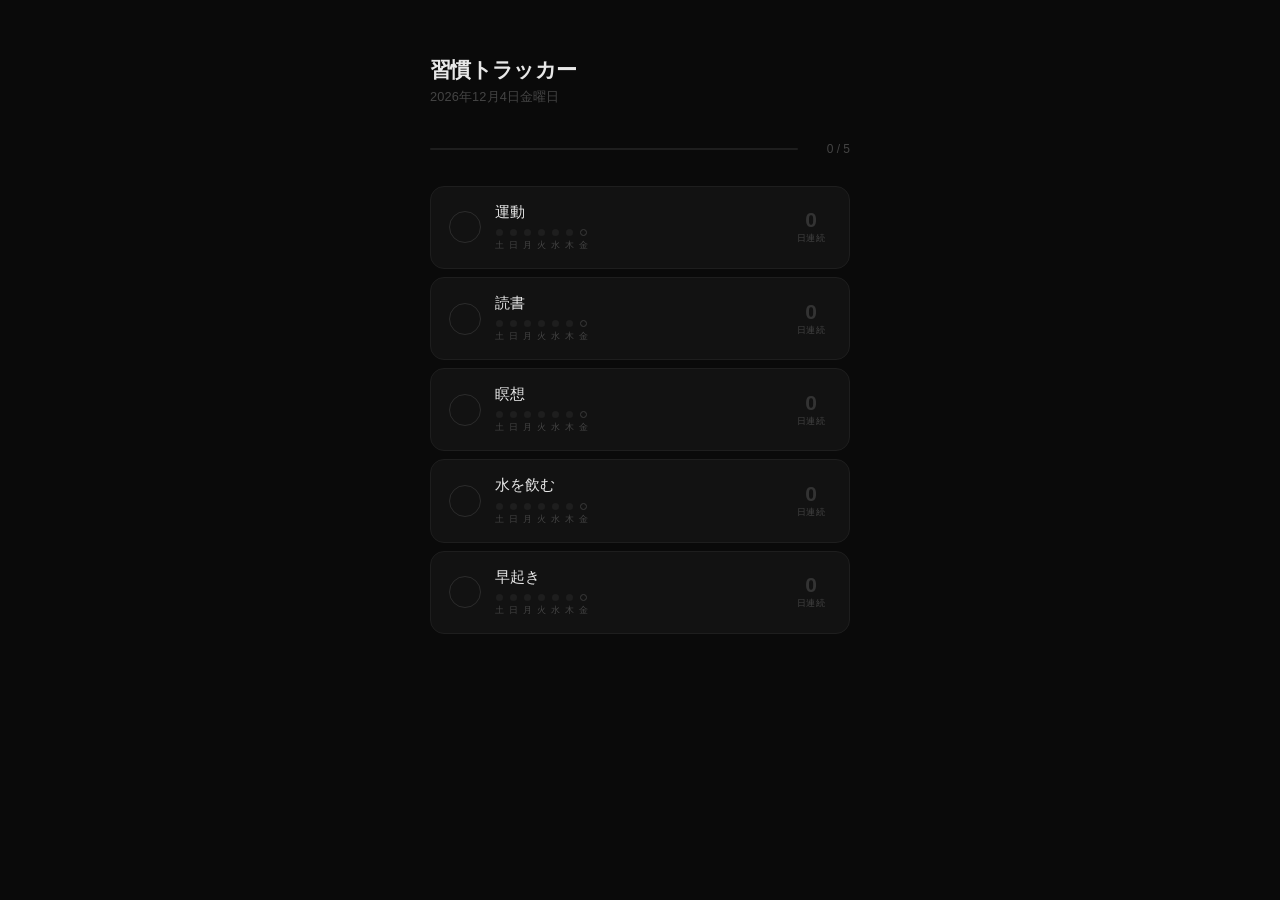
<file: index.html>
<!DOCTYPE html>
<html lang="ja">
<head>
    <meta charset="UTF-8">
    <meta name="viewport" content="width=device-width, initial-scale=1.0">
    <title>習慣トラッカー</title>
    <style>
        * { box-sizing: border-box; margin: 0; padding: 0; }

        :root {
            --bg: #0a0a0a;
            --surface: #121212;
            --surface-hover: #1a1a1a;
            --border: #1e1e1e;
            --border-checked: rgba(74, 222, 128, 0.28);
            --text: #e8e8e8;
            --text-dim: #888;
            --text-muted: #444;
            --green: #4ade80;
            --green-glow: rgba(74, 222, 128, 0.12);
        }

        body {
            background: var(--bg);
            color: var(--text);
            font-family: -apple-system, BlinkMacSystemFont, 'Helvetica Neue', 'Hiragino Sans', sans-serif;
            min-height: 100vh;
            padding: 3.5rem 1.25rem 5rem;
            -webkit-font-smoothing: antialiased;
        }

        .container {
            max-width: 420px;
            margin: 0 auto;
        }

        /* ── Header ── */
        .header {
            margin-bottom: 2.25rem;
        }

        .header h1 {
            font-size: 1.3125rem;
            font-weight: 600;
            letter-spacing: -0.03em;
            margin-bottom: 0.3rem;
        }

        .header .date {
            font-size: 0.8rem;
            color: var(--text-muted);
            letter-spacing: 0.01em;
        }

        /* ── Progress ── */
        .progress-wrap {
            display: flex;
            align-items: center;
            gap: 0.75rem;
            margin-bottom: 1.875rem;
        }

        .progress-track {
            flex: 1;
            height: 2px;
            background: var(--border);
            border-radius: 2px;
            overflow: hidden;
        }

        .progress-fill {
            height: 100%;
            background: var(--green);
            border-radius: 2px;
            transition: width 0.4s cubic-bezier(0.4, 0, 0.2, 1);
        }

        .progress-label {
            font-size: 0.75rem;
            color: var(--text-muted);
            font-variant-numeric: tabular-nums;
            min-width: 2.5rem;
            text-align: right;
        }

        /* ── Habit list ── */
        .habits {
            display: flex;
            flex-direction: column;
            gap: 0.5rem;
        }

        /* ── Habit card ── */
        .habit-card {
            background: var(--surface);
            border: 1px solid var(--border);
            border-radius: 14px;
            padding: 1rem 1.125rem;
            display: flex;
            align-items: center;
            gap: 0.875rem;
            cursor: pointer;
            user-select: none;
            transition: border-color 0.3s ease, background 0.3s ease;
        }

        .habit-card:hover { background: var(--surface-hover); }

        .habit-card.checked {
            border-color: var(--border-checked);
            background: linear-gradient(135deg, var(--surface), var(--green-glow));
        }

        /* ── Circle checkbox ── */
        .check-btn {
            width: 2rem;
            height: 2rem;
            border-radius: 50%;
            border: 1.5px solid #2c2c2c;
            background: transparent;
            display: flex;
            align-items: center;
            justify-content: center;
            flex-shrink: 0;
            position: relative;
            cursor: pointer;
            transition: border-color 0.25s, background 0.25s;
        }

        .check-btn.checked {
            background: var(--green);
            border-color: var(--green);
        }

        .check-icon {
            opacity: 0;
            transform: scale(0.4) rotate(-15deg);
            transition: opacity 0.22s ease, transform 0.28s cubic-bezier(0.34, 1.56, 0.64, 1);
        }

        .check-btn.checked .check-icon {
            opacity: 1;
            transform: scale(1) rotate(0deg);
        }

        /* Burst ring */
        .burst-ring {
            position: absolute;
            inset: -1px;
            border-radius: 50%;
            border: 2px solid var(--green);
            opacity: 0;
            pointer-events: none;
        }

        .burst-ring.go {
            animation: burst 0.55s ease-out forwards;
        }

        @keyframes burst {
            0%   { transform: scale(1); opacity: 0.7; }
            100% { transform: scale(2.6); opacity: 0; }
        }

        @keyframes pop {
            0%   { transform: scale(1); }
            45%  { transform: scale(1.22); }
            100% { transform: scale(1); }
        }

        .check-btn.pop { animation: pop 0.28s cubic-bezier(0.34, 1.56, 0.64, 1); }

        /* ── Habit info ── */
        .habit-info { flex: 1; min-width: 0; }

        .habit-name {
            font-size: 0.9375rem;
            font-weight: 500;
            margin-bottom: 0.45rem;
            transition: color 0.25s, opacity 0.25s;
        }

        .habit-card.checked .habit-name {
            color: var(--text-dim);
            opacity: 0.6;
        }

        /* ── 7-day dots ── */
        .week-row {
            display: flex;
            gap: 5px;
        }

        .day-cell {
            display: flex;
            flex-direction: column;
            align-items: center;
            gap: 3px;
        }

        .dot {
            width: 7px;
            height: 7px;
            border-radius: 50%;
            background: var(--border);
            transition: background 0.2s;
        }

        .dot.filled { background: var(--green); }

        .dot.today-empty {
            background: transparent;
            border: 1.5px solid #3a3a3a;
        }

        .day-lbl {
            font-size: 0.5625rem;
            color: var(--text-muted);
            font-weight: 500;
        }

        /* ── Streak badge ── */
        .streak {
            flex-shrink: 0;
            text-align: center;
            min-width: 2.5rem;
        }

        .streak-num {
            font-size: 1.3125rem;
            font-weight: 700;
            font-variant-numeric: tabular-nums;
            line-height: 1;
            color: #333;
            transition: color 0.25s;
        }

        .streak-num.active { color: var(--green); }

        .streak-lbl {
            font-size: 0.5625rem;
            color: var(--text-muted);
            letter-spacing: 0.04em;
            margin-top: 2px;
        }

        @keyframes bump {
            0%   { transform: scale(1); }
            50%  { transform: scale(1.35); }
            100% { transform: scale(1); }
        }

        .streak-num.bump { animation: bump 0.3s cubic-bezier(0.34, 1.56, 0.64, 1); }
    </style>
</head>
<body>
<div class="container">
    <div class="header">
        <h1>習慣トラッカー</h1>
        <p class="date" id="date-display"></p>
    </div>
    <div class="progress-wrap">
        <div class="progress-track">
            <div class="progress-fill" id="progress-fill" style="width:0%"></div>
        </div>
        <div class="progress-label" id="progress-label">0 / 5</div>
    </div>
    <div class="habits" id="habits-list"></div>
</div>

<script>
const HABITS = [
    { id: 'exercise',   name: '運動' },
    { id: 'reading',    name: '読書' },
    { id: 'meditation', name: '瞑想' },
    { id: 'water',      name: '水を飲む' },
    { id: 'sleep',      name: '早起き' },
];

const DAY_JP = ['日','月','火','水','木','金','土'];

function dateKey(d) {
    return `${d.getFullYear()}-${String(d.getMonth()+1).padStart(2,'0')}-${String(d.getDate()).padStart(2,'0')}`;
}

function todayKey() { return dateKey(new Date()); }

function load() {
    try { return JSON.parse(localStorage.getItem('ht_v1') || '{}'); } catch { return {}; }
}

function save(d) { localStorage.setItem('ht_v1', JSON.stringify(d)); }

function calcStreak(checks) {
    const today = new Date();
    const tk = todayKey();
    const startOffset = checks[tk] ? 0 : 1;
    let n = 0;
    for (let i = startOffset; i < 400; i++) {
        const d = new Date(today);
        d.setDate(today.getDate() - i);
        if (checks[dateKey(d)]) n++;
        else break;
    }
    return n;
}

function last7(checks) {
    const today = new Date();
    return Array.from({ length: 7 }, (_, i) => {
        const d = new Date(today);
        d.setDate(today.getDate() - (6 - i));
        const k = dateKey(d);
        return { checked: !!checks[k], isToday: i === 6, dow: d.getDay() };
    });
}

function renderAll(animateId = null) {
    const data = load();
    const tk = todayKey();

    // Date header
    document.getElementById('date-display').textContent =
        new Date().toLocaleDateString('ja-JP', { year:'numeric', month:'long', day:'numeric', weekday:'long' });

    // Progress
    const done = HABITS.filter(h => !!(data[h.id] || {})[tk]).length;
    document.getElementById('progress-fill').style.width = (done / HABITS.length * 100) + '%';
    document.getElementById('progress-label').textContent = `${done} / ${HABITS.length}`;

    const list = document.getElementById('habits-list');
    list.innerHTML = '';

    HABITS.forEach(habit => {
        const checks = data[habit.id] || {};
        const checked = !!checks[tk];
        const streak = calcStreak(checks);
        const days = last7(checks);

        const card = document.createElement('div');
        card.className = `habit-card${checked ? ' checked' : ''}`;

        const dotsHtml = days.map(d => {
            let cls = 'dot';
            if (d.checked) cls += ' filled';
            else if (d.isToday) cls += ' today-empty';
            return `<div class="day-cell"><div class="${cls}"></div><div class="day-lbl">${DAY_JP[d.dow]}</div></div>`;
        }).join('');

        card.innerHTML = `
            <button class="check-btn${checked ? ' checked' : ''}" aria-label="${habit.name}">
                <svg class="check-icon" width="12" height="12" viewBox="0 0 12 12" fill="none">
                    <path d="M2 6l3.2 3.2L10 3" stroke="white" stroke-width="2" stroke-linecap="round" stroke-linejoin="round"/>
                </svg>
                <div class="burst-ring"></div>
            </button>
            <div class="habit-info">
                <div class="habit-name">${habit.name}</div>
                <div class="week-row">${dotsHtml}</div>
            </div>
            <div class="streak">
                <div class="streak-num${streak > 0 ? ' active' : ''}">${streak}</div>
                <div class="streak-lbl">日連続</div>
            </div>`;

        card.addEventListener('click', () => toggle(habit.id));
        list.appendChild(card);

        if (animateId === habit.id) {
            requestAnimationFrame(() => {
                const btn = card.querySelector('.check-btn');
                const ring = card.querySelector('.burst-ring');
                const sn = card.querySelector('.streak-num');

                ring.classList.add('go');
                ring.addEventListener('animationend', () => ring.classList.remove('go'), { once: true });

                btn.classList.add('pop');
                btn.addEventListener('animationend', () => btn.classList.remove('pop'), { once: true });

                setTimeout(() => {
                    sn.classList.add('bump');
                    sn.addEventListener('animationend', () => sn.classList.remove('bump'), { once: true });
                }, 120);
            });
        }
    });
}

function toggle(id) {
    const data = load();
    const tk = todayKey();
    if (!data[id]) data[id] = {};
    const wasChecked = !!data[id][tk];
    if (wasChecked) delete data[id][tk];
    else data[id][tk] = true;
    save(data);
    renderAll(wasChecked ? null : id);
}

renderAll();

// Refresh at midnight
(function scheduleMidnight() {
    const now = new Date();
    const ms = new Date(now.getFullYear(), now.getMonth(), now.getDate() + 1) - now;
    setTimeout(() => { renderAll(); scheduleMidnight(); }, ms);
})();
</script>
</body>
</html>
</file>
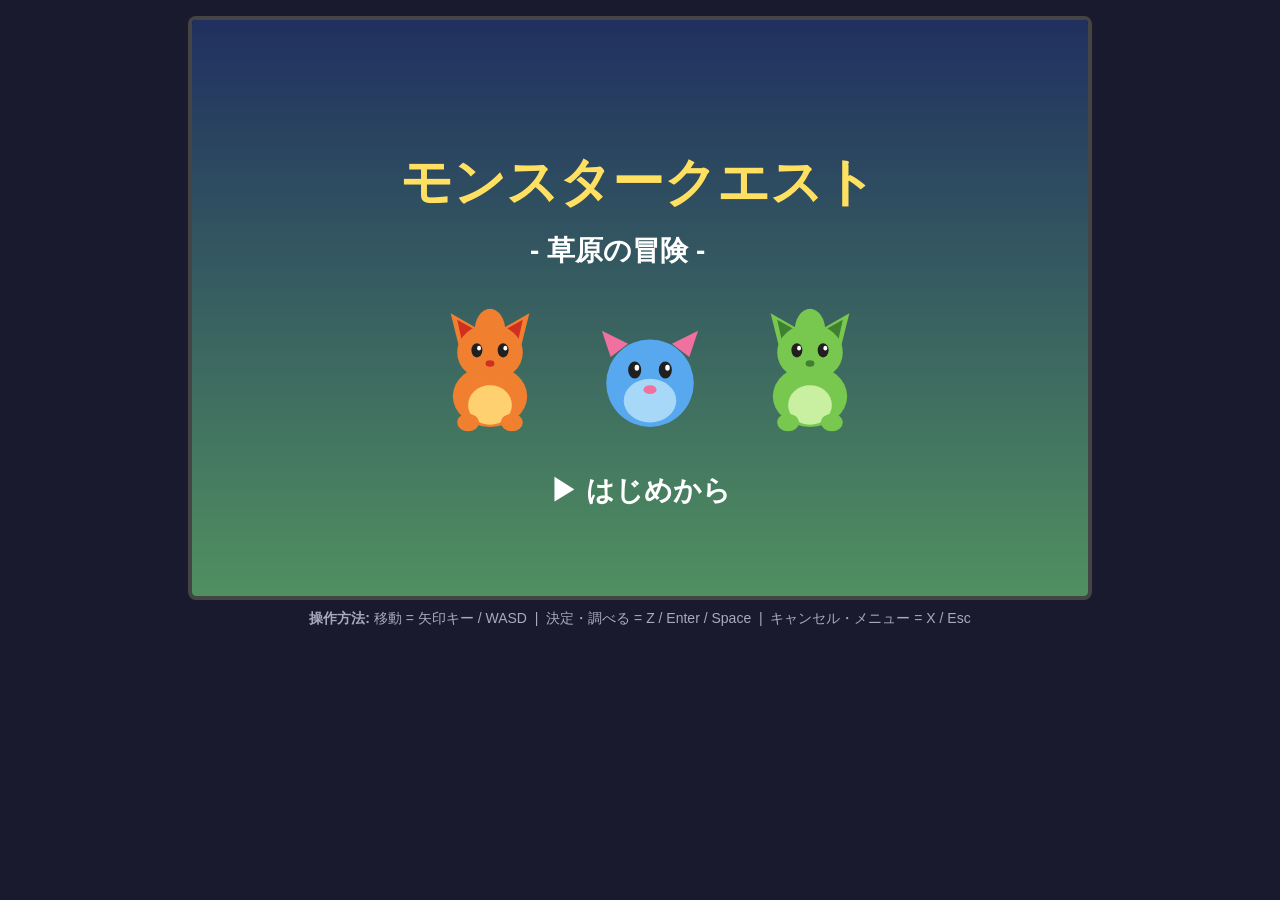
<file: monster-quest/index.html>
<!DOCTYPE html>
<html lang="ja">
<head>
<meta charset="UTF-8">
<meta name="viewport" content="width=device-width, initial-scale=1.0">
<title>モンスタークエスト</title>
<link rel="stylesheet" href="style.css">
</head>
<body>
<div id="wrap">
  <canvas id="game" width="896" height="576"></canvas>
  <div id="help">
    <b>操作方法:</b>
    移動 = 矢印キー / WASD &nbsp;|&nbsp;
    決定・調べる = Z / Enter / Space &nbsp;|&nbsp;
    キャンセル・メニュー = X / Esc
  </div>
</div>
<script src="js/data.js"></script>
<script src="js/sprites.js"></script>
<script src="js/battle.js"></script>
<script src="js/game.js"></script>
</body>
</html>
</file>
<file: monster-quest/style.css>
html, body {
  margin: 0;
  padding: 0;
  background: #1a1a2e;
  color: #eee;
  font-family: "Hiragino Kaku Gothic ProN", "Yu Gothic", Meiryo, sans-serif;
}
#wrap {
  display: flex;
  flex-direction: column;
  align-items: center;
  padding: 16px;
}
#game {
  border: 4px solid #444;
  border-radius: 8px;
  background: #000;
  max-width: 100%;
  image-rendering: pixelated;
}
#help {
  margin-top: 10px;
  font-size: 14px;
  color: #aab;
}
</file>
